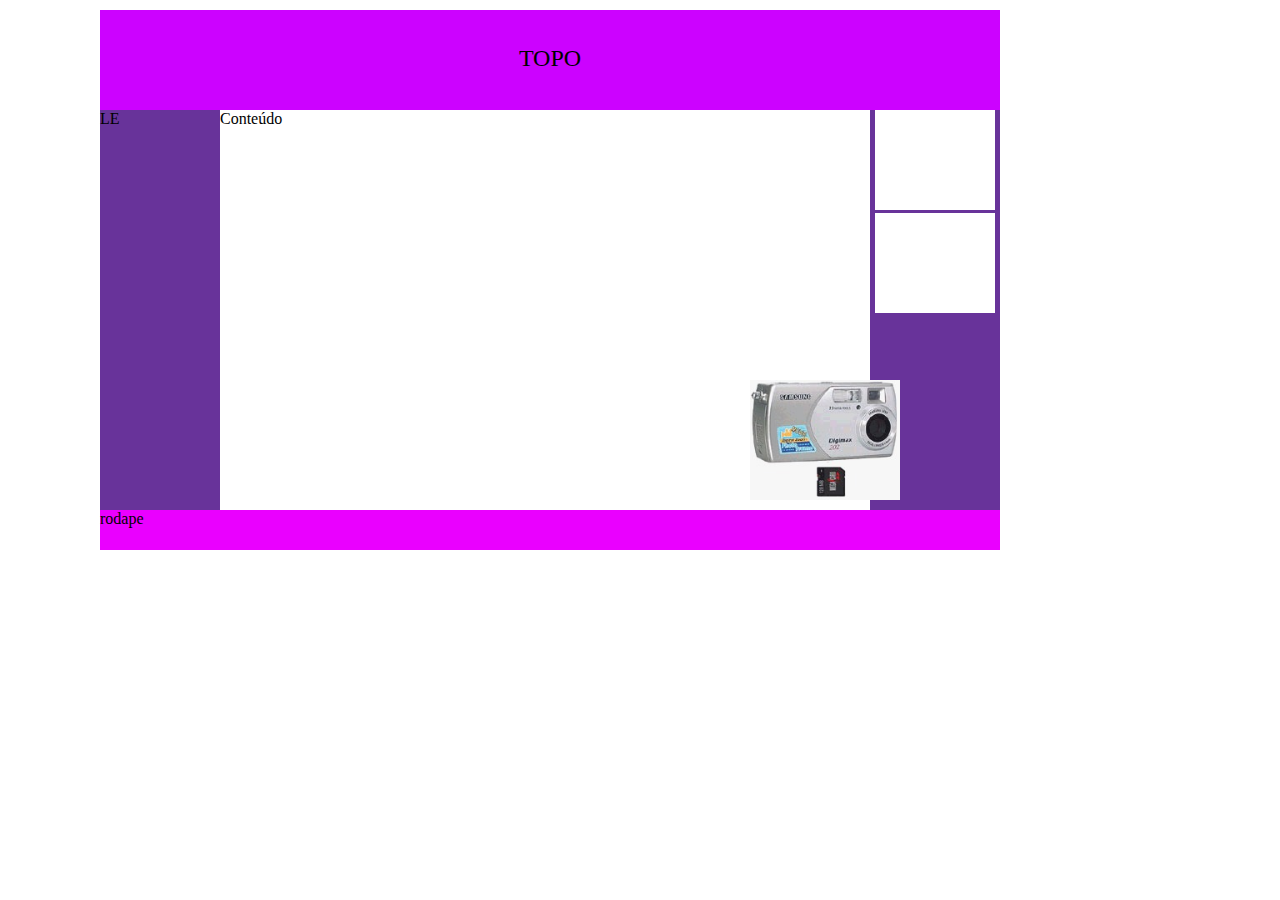
<file: Atividades HTML/Atv_1/camera.html>
<!DOCTYPE html>
<html lang="pt-br">
    <head>
        <meta charset="UTF-8">
        <meta name="viewport" content="width=device-width, initial-scale=1.0">
        <title>Atividade Camera</title>
        <link rel="stylesheet" href="visao.css" type="text/css">
    </head>
        <body>
            <div id="camada1">TOPO</div>
            <div id="camada2">Conteúdo</div>
            <div id="camada3">LE</div>
            <div id="camada4"></div>
            <div id="camada5"></div>
            <div id="camada6"></div>
            <div id="camada7">rodape</div>
        </body>
</html>
</file>
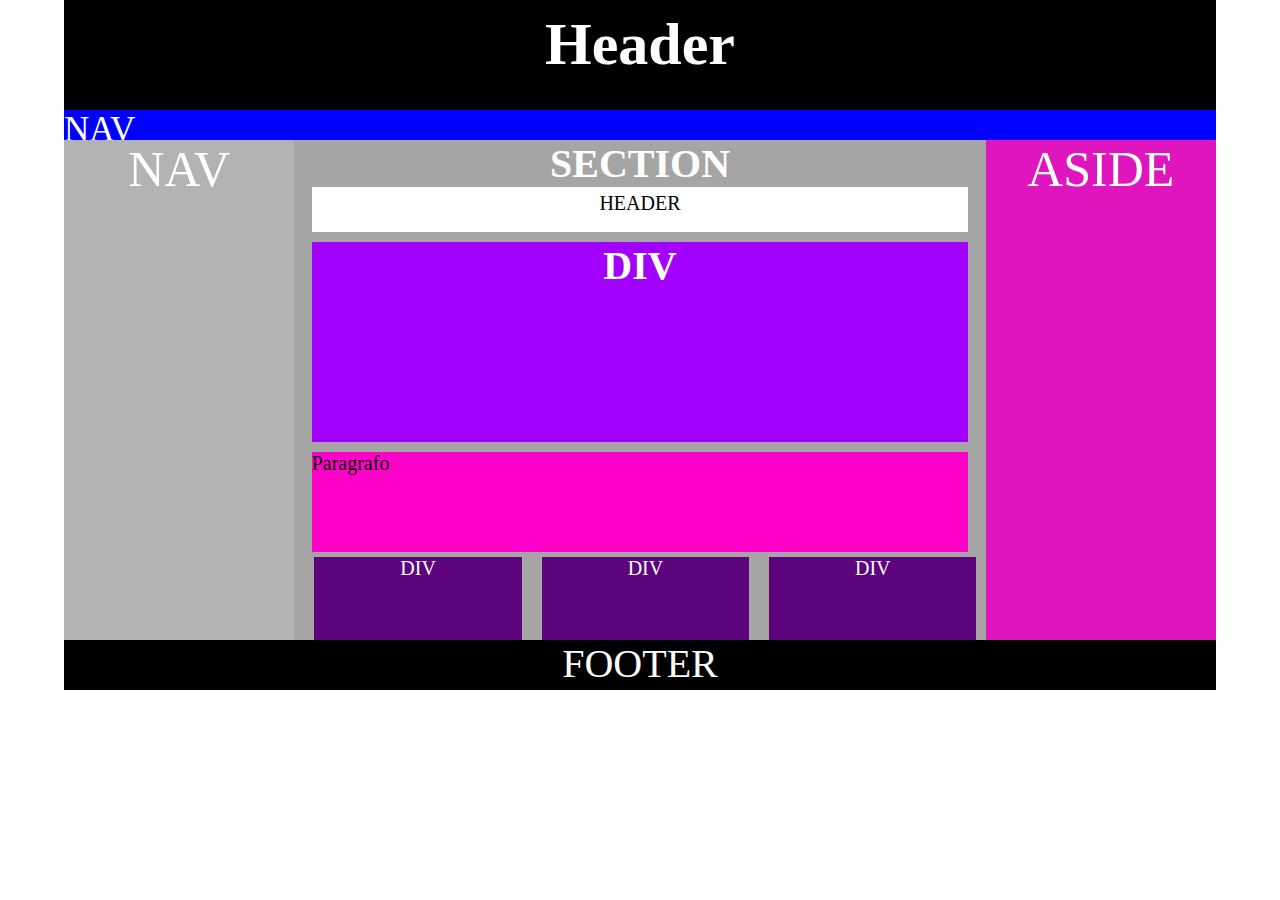
<file: Atividades HTML/Atv_5/tabela.html>
<!DOCTYPE html>
<html lang="pt-br">
<head>
    <meta charset="UTF-8">
    <meta http-equiv="X-UA-Compatible" content="IE=edge">
    <meta name="viewport" content="width=device-width, initial-scale=1.0">
    <title>atividade 3</title>
    <link rel="stylesheet" href="tab.css" type="text/css">
</head>
<body>
    <main>

        <header id="topo">

            <h1>Header</h1>

        </header>

        <nav class="topo">NAV</nav>

        <nav class="lateral">NAV</nav>

        <section>

            <h1>SECTION</h1>

            <header id="centro">HEADER</header>

            <div id="meio">

                <h1>DIV</h1>

            </div>

            <p>Paragrafo</p>

            <div id="bloco1">DIV</div>
            <div id="bloco2">DIV</div>
            <div id="bloco3">DIV</div>

        </section>

        <aside>ASIDE</aside>

        <footer>FOOTER</footer>
        
    </main>

</body>
</html>
</file>
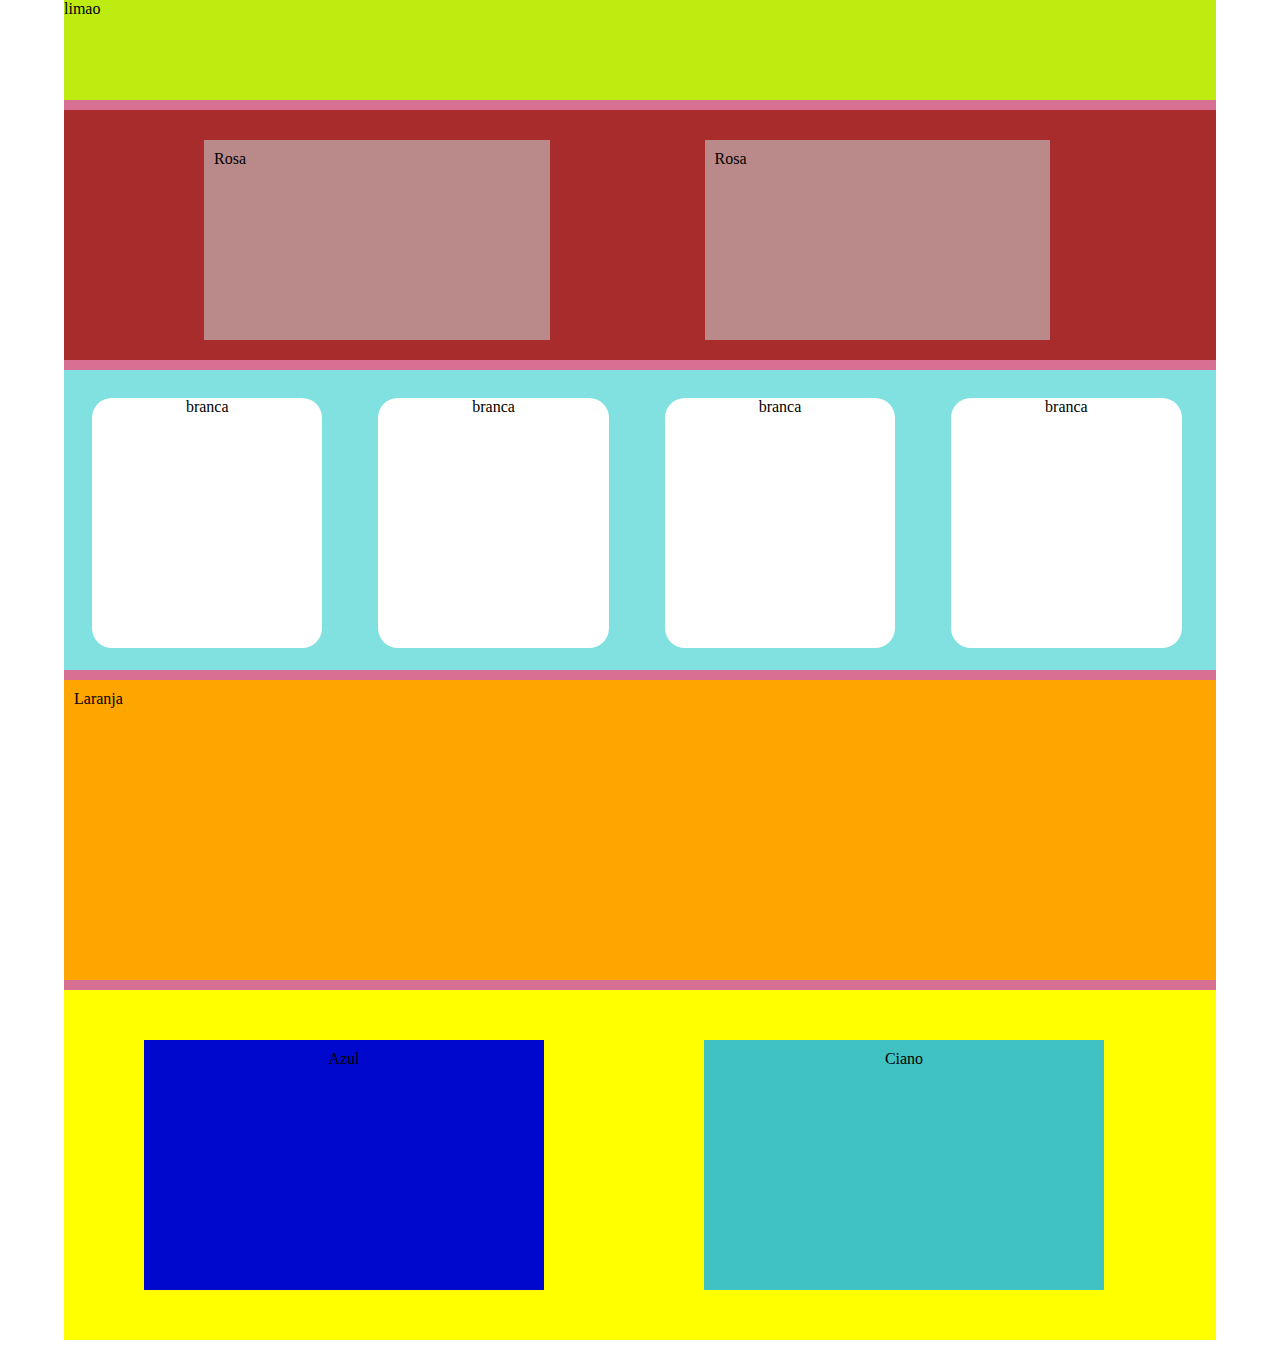
<file: Atividades HTML/Atv_6/interfaces.html>
<!DOCTYPE html>
<html lang="pt-br">
<head>
    <meta charset="UTF-8">
    <meta name="viewport" content="width=device-width, initial-scale=1.0">
    <title>Interfaces</title>
    <link rel="stylesheet" href="interfcs.css">
</head>

<body>
    
    <main>

        <header>limao</header>

        <section id="section_rose">

            <div id="rosa1"><p>Rosa</p></div>
            <div id="rosa2"><p>Rosa</p></div>

        </section>

        <section id="aside_principal">

            <aside class="aside">branca</aside>
            <aside class="aside">branca</aside>
            <aside class="aside">branca</aside>
            <aside class="aside">branca</aside>

        </section>

        <div id="imagem"><p>Laranja</p></div>

        <section id="aside_segundaria">

            <aside id="aside1"><p> Azul </p> </aside>
            <aside id="aside2"><p> Ciano </p></aside>

        </section>

        <footer></footer>

    </main>

</body>
</html>
</file>
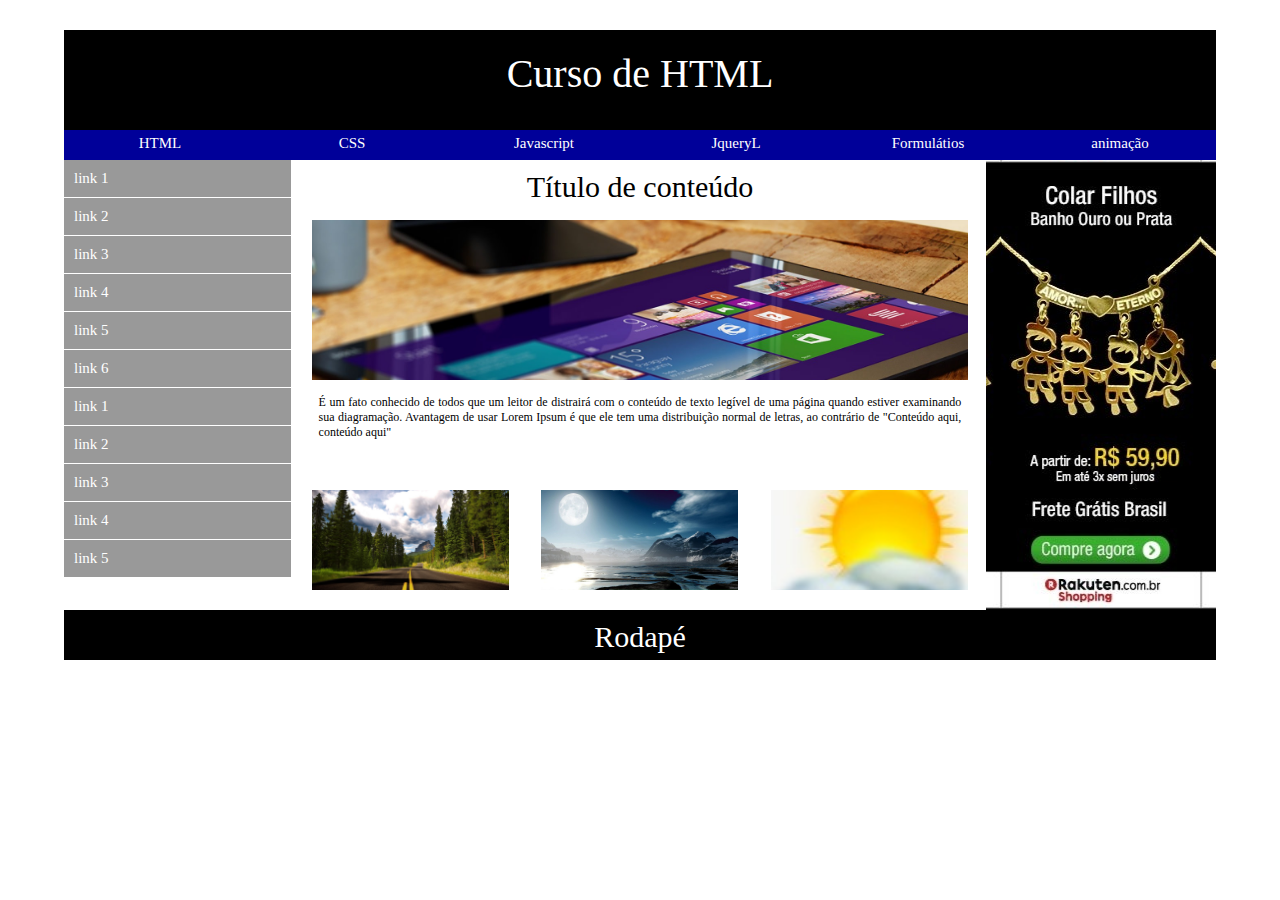
<file: Atividades HTML/Atv_7/outro_responsivo.html>
<!DOCTYPE html>
<html>
<head>
<title> Trabalhando Layout responsivo </title>
<link rel="stylesheet" type="text/css" href="responsivo3.css">
</head>
<body>
<main>
<div id="fundo">
	<header id="titulo">Curso de HTML </header>
	<nav id="menu_acima">
		<a href="#">HTML</a>
		<a href="#">CSS</a>
		<a href="#">Javascript</a>
		<a href="#">JqueryL</a>
		<a href="#">Formulátios</a>
		<a href="#">animação</a>
	</nav>
	
	<nav id="menu_lateral">
		<a href="#">link 1</a>
		<a href="#">link 2</a>
		<a href="#">link 3</a>
		<a href="#">link 4</a>
		<a href="#">link 5</a>
		<a href="#">link 6</a>
		<a href="#">link 1</a>
		<a href="#">link 2</a>
		<a href="#">link 3</a>
		<a href="#">link 4</a>
		<a href="#">link 5</a>

	</nav>

	<section id="meio">
		<header id="titulo2"> Título de conteúdo </header>
		<div id="imagem"></div>
		<p id="texto"> É um fato conhecido de todos que um leitor de distrairá com o conteúdo de texto legível de uma página quando estiver examinando sua diagramação. Avantagem de usar Lorem Ipsum é que ele tem uma distribuição normal de letras, ao contrário de "Conteúdo aqui, conteúdo aqui" </p>
		<div id="figuras">
		   <div id="fig1"></div>
		   <div id="fig2"></div>
		   <div id="fig3"></div>
		</div>
	</section>
	
	<aside id="banner"> </aside>
	<footer id="rodape">
	   Rodapé
	</footer>
	
</div>
</main>

</body>
</html>
</file>
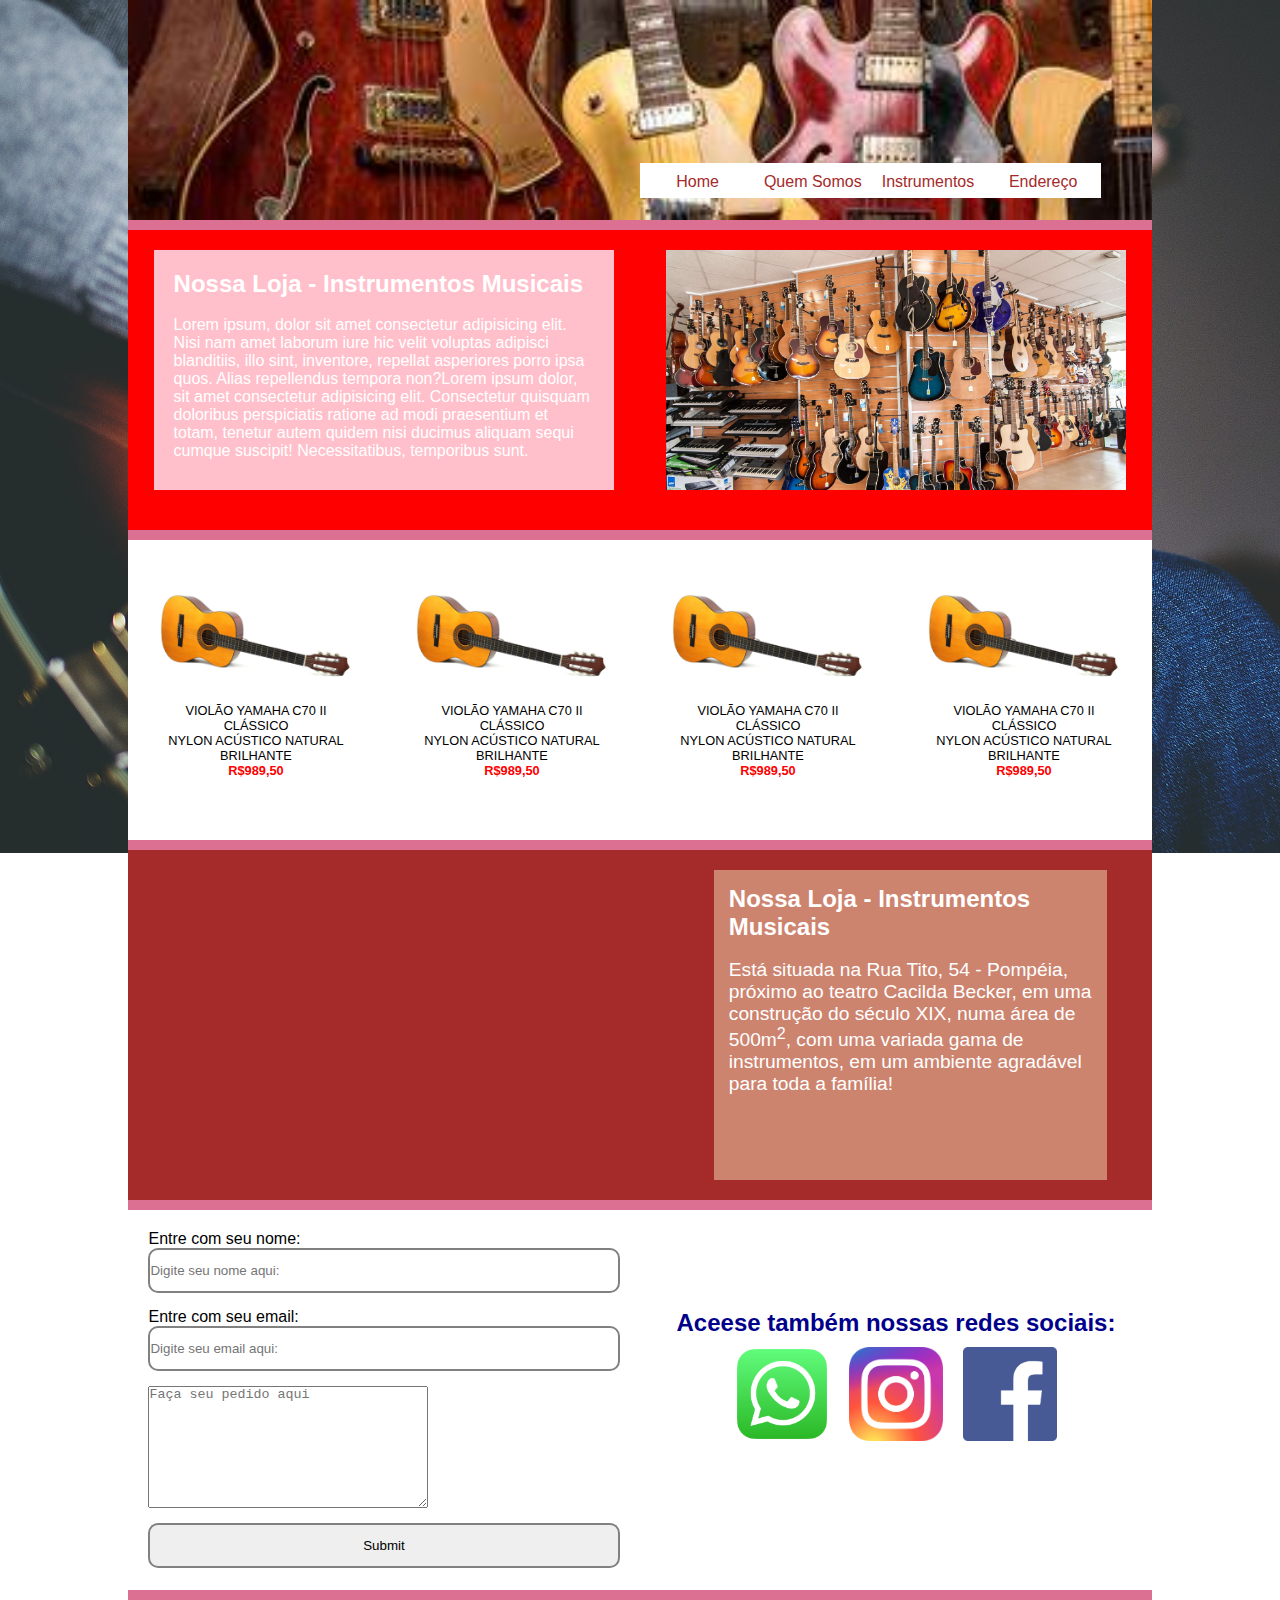
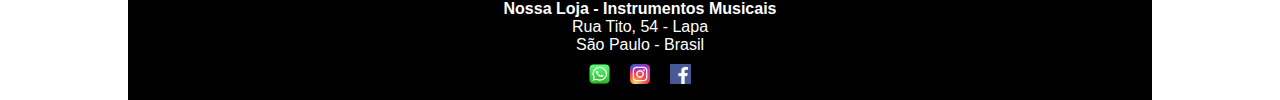
<file: Atividades HTML/Atv_8/mursiquinha.html>
<!DOCTYPE html>
<html lang="pt-br">

<head>
    <meta charset="UTF-8">
    <meta name="viewport" content="width=device-width, initial-scale=1.0">
    <title>Exercicio Musical</title>
    <link rel="stylesheet" href="mursica.css">
</head>

<body>
    <main>
        <header>
            <nav id="menu">
                <a href="#">Home</a>
                <a href="#">Quem Somos</a>
                <a href="#">Instrumentos</a>
                <a href="#">Endereço</a>
            </nav>
        </header>
        <section class="vermelha">
            <div class="rosa">
                <h2>Nossa Loja - Instrumentos Musicais</h2>
                <br>
                <p>Lorem ipsum, dolor sit amet consectetur adipisicing elit. Nisi nam amet laborum iure hic velit
                    voluptas adipisci blanditiis, illo sint, inventore, repellat asperiores porro ipsa quos. Alias
                    repellendus tempora non?Lorem ipsum dolor, sit amet consectetur adipisicing elit. Consectetur
                    quisquam doloribus perspiciatis ratione ad modi praesentium et totam, tenetur autem quidem nisi
                    ducimus aliquam sequi cumque suscipit! Necessitatibus, temporibus sunt.</p>
            </div>
            <div class="rosa" id="instrumentos"></div>
        </section>
        <nav class="area-de-anuncios">
            <aside class="guitarra-anuncio">
                <img src="images/guitarrinha.jpg" alt="guitarrinha">
                <p>
                    VIOLÃO YAMAHA C70 II CLÁSSICO<br>
                    NYLON ACÚSTICO NATURAL<br>
                    BRILHANTE<br>
                </p>
                <p class="preco">R$989,50</p>
            </aside>
            <aside class="guitarra-anuncio">
                <img src="images/guitarrinha.jpg" alt="guitarrinha">
                <p>
                    VIOLÃO YAMAHA C70 II CLÁSSICO<br>
                    NYLON ACÚSTICO NATURAL<br>
                    BRILHANTE<br>
                </p>
                <p class="preco">R$989,50</p>
            </aside>
            <aside class="guitarra-anuncio">
                <img src="images/guitarrinha.jpg" alt="guitarrinha">
                <p>
                    VIOLÃO YAMAHA C70 II CLÁSSICO<br>
                    NYLON ACÚSTICO NATURAL<br>
                    BRILHANTE<br>
                </p>
                <p class="preco">R$989,50</p>
            </aside>
            <aside class="guitarra-anuncio">
                <img src="images/guitarrinha.jpg" alt="guitarrinha">
                <p>
                    VIOLÃO YAMAHA C70 II CLÁSSICO<br>
                    NYLON ACÚSTICO NATURAL<br>
                    BRILHANTE<br>
                </p>
                <p class="preco">R$989,50</p>
            </aside>
        </nav>
        <section class="localizacao">
            <iframe
                src="https://www.google.com/maps/embed?pb=!1m18!1m12!1m3!1d3481.885227268304!2d-46.694335124789646!3d-23.528080960370144!2m3!1f0!2f0!3f0!3m2!1i1024!2i768!4f13.1!3m3!1m2!1s0x94cef8775663b04f%3A0x923835e9005f8309!2sSenac%20Lapa%20Tito!5e1!3m2!1spt-BR!2sbr!4v1723817458574!5m2!1spt-BR!2sbr"
                width="50%" height="300" style="border:0;" allowfullscreen="" loading="lazy"
                referrerpolicy="no-referrer-when-downgrade"></iframe>
            <div>
                <h2>Nossa Loja - Instrumentos Musicais</h2>
                <br>
                <p>Está situada na Rua Tito, 54 - Pompéia, próximo ao teatro Cacilda Becker, em uma construção do século
                    XIX, numa área de 500m<sup>2</sup>, com uma variada gama de instrumentos, em um ambiente agradável
                    para toda a família!</p>
            </div>
        </section>
        <section class="final">
            <div class="caixa-de-baixo">
                <form action="#">
                    <label for="nome">Entre com seu nome:</label>
                    <input type="text" id="nome" placeholder="Digite seu nome aqui:">
                    <label for="email">Entre com seu email:</label>
                    <input type="text" id="email" placeholder="Digite seu email aqui:">
                    <textarea name="pedido" id="pedido" placeholder="Faça seu pedido aqui" rows="8"></textarea>
                    <input type="submit">
                </form>
            </div>
            <div class="caixa-de-baixo" id="redes-sociais">
                <h2>Aceese também nossas redes sociais:</h2>
                <div class="icones-redes">
                    <img src="images/whats.png" alt="whatsapp">
                    <img src="images/insta.png" alt="instagram">
                    <img src="images/face.png" alt="facebook">
                </div>
            </div>
        </section>
        <footer>
            <h4>Nossa Loja - Instrumentos Musicais</h4>
            <p>Rua Tito, 54 - Lapa</p>
            <p>São Paulo - Brasil</p>
            <div class="icones-redes" id="mini-icones-redes">
                <img src="images/whats.png" alt="whatsapp">
                <img src="images/insta.png" alt="instagram">
                <img src="images/face.png" alt="facebook">
            </div>
        </footer>
    </main>
</body>

</html>
</file>
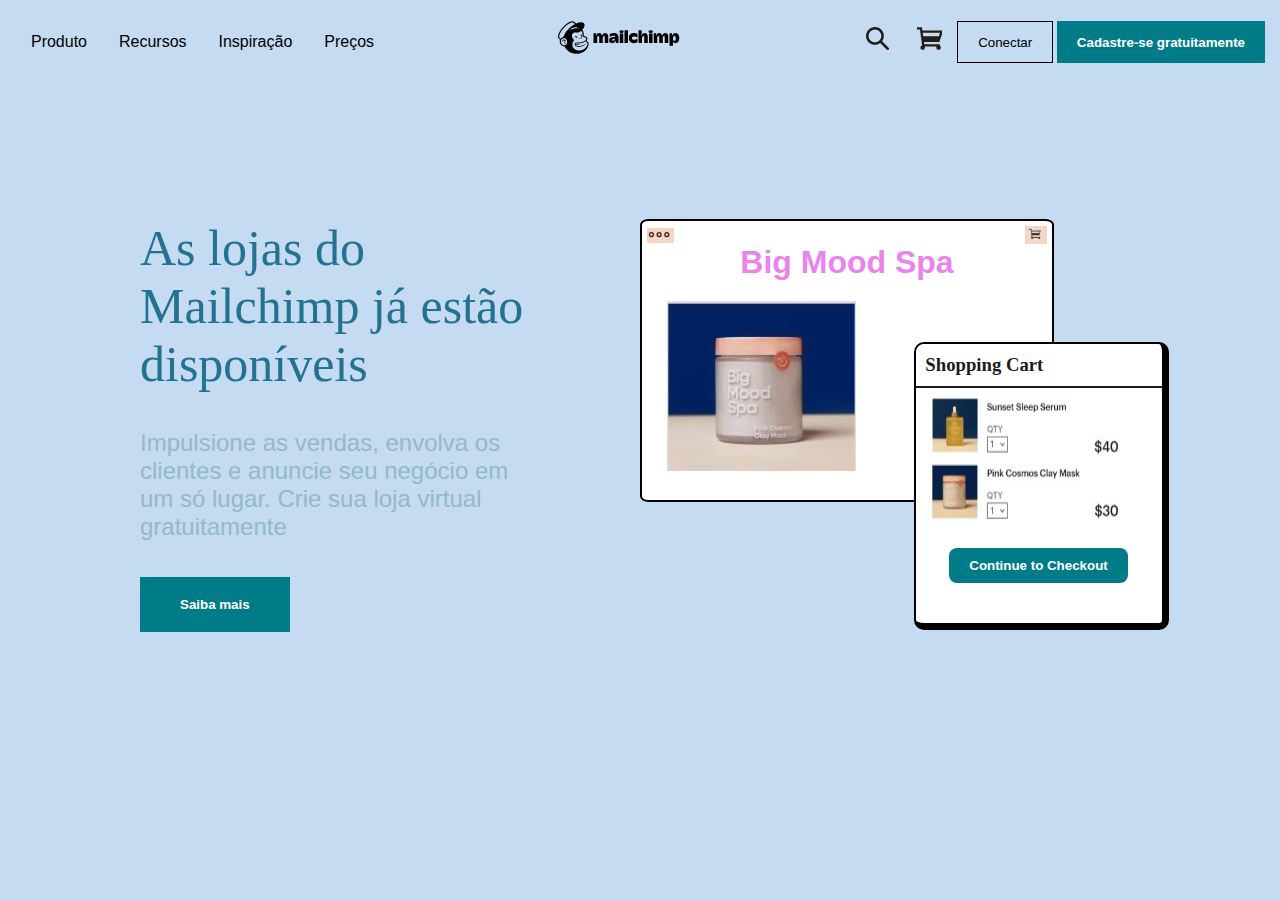
<file: Atividades HTML/Atv_9/mail.html>
<!DOCTYPE html>
<html lang="pt-br">
<head>
    <meta charset="UTF-8">
    <meta name="viewport" content="width=device-width, initial-scale=1.0">
    <title>Exercício layout 05</title>

    <link rel="stylesheet" href="./css/chimp.css" type="text/css">
</head>

<body>

    <main>

        <header>

            <nav>

                <ul>

                    <li>

                        <a href="#"> Produto </a>

                    </li>
    
                    <li>

                        <a href="#"> Recursos </a>

                    </li>
                    
                    <li>

                        <a href="#"> Inspiração </a>

                    </li>
    
                    <li>

                        <a href="#"> Preços </a>

                    </li>

                </ul>
    
                <a href="#"  id="mailchimpLogoLink">

                    <img src="./imgs/mailchimpLogo.jpeg" alt="logo mailchimp, um macaquinho com um chapéu de marinheiro" id="mailchimpLogoImg"/> 

                </a>
                
                <div id="botoes">

                    <a href="#" id="searchCarrinhoImg" ><img src="./imgs/search e carrinho.jpeg" alt="icone de pesquisa e carrinho juntos" /></a>

                    <button id="conectar"><a href="#">Conectar</a></button>
                    
                    <button id="cadastro"><a href="">Cadastre-se gratuitamente</a></button>

                </div>

            </nav>

        </header>

        <div id="container">

            <section id="desc">

                <h1>

                    As lojas do Mailchimp já estão disponíveis

                </h1>

                <br />
                <br />

                <p>

                    Impulsione as vendas, envolva os clientes e anuncie seu negócio em um só lugar. Crie sua loja virtual gratuitamente

                </p>

                <br />
                <br />

                <button id="saibaMais"><a href="">Saiba mais</a></button>

            </section>

            <section id="imgs">

                <aside>

                    <div id="imgsBotoesBigMoodSpa">

                        <img src="./imgs/trespontinhos.jpeg" alt="">

                        <img src="imgs/carrinho.jpeg" alt="">

                    </div>

                    <h1>Big Mood Spa</h1>

                    <div id="cardCompra">

                            <h3>Shopping Cart</h3>

                            <img src="./imgs/produtos2.jpeg" alt="" id="produtos"/>

                            <div id="botaoCheckoutArea">

                                <button id="checkout"><a href="">Continue to Checkout</a></button>

                            </div>
                            
                    </div>
                    
                    <img src="./imgs/bigmoodspa.jpeg" alt="" id="creme">
                
                </aside>
                
            </section>

        </div>
        
    </main>
    
</body>
</html>
</file>
<file: Atividades HTML/Atv_1/visao.css>
#camada1 {
    position: absolute;
    top: 10px;
    left: 100px;
    background-color: rgb(204, 2, 255);
    width: 900px;
    height: 100px;
    text-align: center;
    padding-top: 35px;
    font-size: 1.5em;
}
#camada2 {
    position: absolute;
    top: 110px;
    left: 220px;
    background-color: rgb(255, 255, 255);
    width: 650px;
    height: 400px;
    z-index: 2;
}
#camada3 {
    position: absolute;
    left: 100px;
    top: 110px;
    background-color: rgb(104, 51, 154);
    width: 900px;
    height: 400px;
}
#camada4 {
    position: absolute;
    top: 110px;
    left: 875px;
    background-color: #ffffff;
    width: 120px;
    height: 100px;
    z-index: 3;
}
#camada5 {
    position: absolute;
    top: 213px;
    left: 875px;
    background-color: #ffffff;
    z-index: 3;
    width: 120px;
    height: 100px;
}
#camada6 {
    position: absolute;
    top: 380px;
    left: 750px;
    background: url(Imagens/Camera.jpeg) no-repeat;
    background-size: cover;
    z-index: 4;
    width: 150px;
    height: 120px;

}
#camada7 {
    position: absolute;
    left: 100px;
    top: 510px;
    background-color: #ea00ff;
    z-index: 3;
    height: 40px;
    width: 900px;
}
</file>
<file: Atividades HTML/Atv_5/tab.css>
*{ /* pré definiçoes */
    margin: 0px;
    padding: 0px;
    border: 0px;
}

main{
    position: relative;
    width: 90%;
    height: auto;
    background-color: bisque;
    margin: auto;
}

#topo{
    position: relative;
    background-color: black;
    width: 100%;
    height: 100px;
    font-size: 30px;
    color: #fff;
    text-align: center;
    padding-top: 10px;
}

.topo{
    position: relative;
    background-color: blue;
    width: 100%;
    height: 30px;
    color: #fff;
    font-size: 35px;
}

.lateral{
    position: relative;
    background-color: rgb(179, 179, 179);
    width: 20%;
    height: 500px;
    color: #fff;
    text-align: center;
    font-size: 50px;
    float: left;
}

footer{
    position: relative;
    background-color: black;
    color: #fff;
    text-align: center;
    width: 100%;
    height: 50px;
    font-size: 40px;
    clear: left;
}

section{
    position: relative;
    background-color: rgb(165, 165, 165);
    width: 60%;
    height: 500px;
    text-align: center;
    color: #fff;
    font-size: 20px;
    float: left;
}

#centro{
    position: relative;
    margin: auto;
    background-color: #fff;
    width: 95%;
    height: 40px;
    text-align: center;
    color: black;
    padding-top: 5px;
}

#meio{
    position: relative;
    margin: auto;
    background-color: rgb(162, 0, 255);
    margin-top: 10px;
    text-align: center;
    width: 95%;
    height: 200px;
}

p{
    position: relative;
    margin: auto;
    background-color: rgb(255, 0, 200);
    margin-top: 10px;
    font-size: 20px;
    color: black;
    text-align: left;
    width: 95%;
    height: 100px;
}

#bloco1,#bloco2,#bloco3{
    position: relative;
    margin: auto;
    background-color: rgb(93, 4, 125);
    width: 30%;
    height: 90px;
    float: left;
    margin-top: 5px;
    margin-left: 20px;
}


aside{
    position: relative;
    background-color: rgb(223, 22, 189);
    width: 20%;
    height: 500px;
    color: #fff;
    text-align: center;
    font-size: 50px;
    float: left;
}
</file>
<file: Atividades HTML/Atv_6/interfcs.css>
* {
    margin: 0px;
    padding: 0px;
    border: 0px;
}
main {
    position: relative;
    background-color: rgb(216, 112, 147);
    width: 90%;
    height: auto;
    margin: auto;
}
main > * {
    margin-bottom: 10px;
}
header {
    background-color: #bfec10;
    height: 100px;
}

p {padding: 10px;}

#section_rose {
    position: relative;
    background-color: #a92c2c;
    width: 100%;
    height: 250px;
}
#rosa1 {
    position: relative;
    float: left;
    margin: 30px 140px auto;
    background-color: #ba8a8a;
    width: 30%;
    height: 200px;
}
#rosa2 {
    position: relative;
    background-color: #ba8a8a;
    width: 30%;
    height: 200px;
    float: left;
    margin: 30px 15px auto;
}
#aside_principal {
    position: relative;
    background-color: #81e1e0;
    width: 100%;
    height: 300px;
}
.aside{
    position: relative;
    float: left;
    background-color: white;
    margin: 28px;
    width: 20%;
    height: 250px;
    border-radius: 20px;
    text-align: center;

}
#imagem {
    background-color: orange;
    height: 300px;
}

#aside_segundaria {
    background-color: yellow;
    width: 100%;
    height: 350px;
}
#aside_segundaria > aside#aside2 {
    background-color: #40c2c2;
}
#aside_segundaria > aside#aside1 {
    background-color: rgb(1, 8, 206);
}
#aside_segundaria > aside {
    position: relative;
    float: left;
    margin: 10px 40px;
    width: 400px;
    height: 250px;
    text-align: center;
    margin: 50px 80px;
}
</file>
<file: Atividades HTML/Atv_8/mursica.css>
* {
    margin: 0px;
    padding: 0px;
    box-sizing: border-box;
}

body {
    font-family: Arial, Helvetica, sans-serif;
    background-image: url("images/guitarra_fundo_body.jpg");
    background-repeat: no-repeat;
    background-size: contain;
}

main {
    position: relative;
    background-color: palevioletred;
    width: 80%;
    margin: auto;
}

main>* {
    margin-bottom: 10px;
}

#menu {
    position: absolute;
    width: 45%;
    right: 5%;
    bottom: 10%;
    display: flex;
    justify-content: space-around;
}

#menu>a {
    width: 25%;
    height: 35px;
    padding-top: 10px;
    background-color: white;
    color: brown;
    text-decoration: none;
    text-align: center;
}

header {
    position: relative;
    background: lime url("images/guitarras_header.jpg") no-repeat;
    background-size: cover;
    height: 220px;
}

.vermelha {
    position: relative;
    display: flex;
    justify-content: space-around;
    background-color: red;
    height: 300px;
}

.rosa {
    width: 45%;
    height: 240px;
    margin-top: 20px;
    background-color: pink;
    color: white;
    padding: 20px;
}

.rosa#instrumentos {
    background: pink url("images/loja.jpg") no-repeat;
    background-size: cover;
}

.area-de-anuncios {
    position: relative;
    height: 300px;
    display: flex;
    background-color: white;
    justify-content: space-around;
}

.guitarra-anuncio {
    position: relative;
    margin-top: 22px;
    width: 20%;
    height: 50px;
    background-color: white;
    border-radius: 10px;
    text-align: center;
    height: 85%;
}

.guitarra-anuncio>p {
    font-size: .8em;
}

.guitarra-anuncio>img {
    width: 100%;
}

.preco {
    font-weight: bold;
    color: red;
}

.localizacao {
    position: relative;
    display: flex;
    justify-content: space-around;
    background-color: brown;
    color: white;
    height: 350px;
    padding: 20px;
}

.localizacao>iframe {
    border-top-left-radius: 10px;
    border-bottom-left-radius: 10px;
}

.localizacao>div {
    background-color: rgba(245, 222, 179, 0.5);
    width: 40%;
    padding: 15px;
}

.localizacao p {
    font-size: 1.2em;
}

.final {
    position: relative;
    background-color: white;
    height: 380px;
}

.caixa-de-baixo {
    position: relative;
    float: left;
    width: 46%;
    height: 240px;
    margin: 2%;
}

form {
    display: flex;
    flex-direction: column;
}

input {
    height: 45px;
    border-style: solid;
    border-color: rgb(129, 129, 129);
    border-radius: 10px;
}

textarea {
    width: 280px;
}

input,
textarea {
    margin-bottom: 15px;
}

.caixa-de-baixo#redes-sociais {
    margin-top: 50px;
    display: flex;
    flex-direction: column;
    justify-content: center;
    text-align: center;
    color: darkblue;
}

.icones-redes {
    display: flex;
    justify-content: center;
}

.icones-redes>img {
    margin: 10px;
    width: 20%;
}

#mini-icones-redes {
    margin: auto;
    width: 10%;
}

footer {
    text-align: center;
    background-color: black;
    color: white;
    height: 100px;
    margin-bottom: 0px;
}
</file>
<file: Atividades HTML/Atv_9/css/chimp.css>
*{

    padding: 0px;
    border: 0px;
    margin: 0px;
    position: relative;
    text-decoration: none;
    color: #000;
    font-family: Arial, Helvetica, sans-serif;

}

body{

    background-color: #c5dbf2;
    padding: 15px;

}

main{

    margin: auto;

}

nav {

    display: flex;
    justify-content: space-between;
    align-items: center;

}

ul{

    display: flex;
    list-style: none;
    justify-content: space-around;
    align-items: center;
    width: 30%;

}

ul li{

    color: #2f2c2f;

}

ul li a, #mailchimpLogoLink, #searchCarrinhoImg, #conectar, #cadastro, #saibaMais, #checkout{

    transition: transform 0.5s ease;
    cursor: pointer;
    display: inline-block; 

}

ul li a:hover, #mailchimpLogoLink:hover, #searchCarrinhoImg:hover, #conectar:hover, #cadastro:hover, #saibaMais:hover, #checkout:hover{
    transform: scale(1.2); /*Aumenta em 30%*/
    transform-origin: center;
}




#botoes{

    display: flex;
    flex-direction: row;
    justify-content: space-between;
    width: 33%;

}

#conectar{

    background: none;
    padding: 0px 20px 0px 20px;
    border: 1px solid;

}

#cadastro{

    background-color: #007c89;
    padding: 5px 20px 5px 20px;

}

#cadastro a{

    color: #fff;
    font-weight: bold;

}

#container{

    display: flex;
    flex-direction: row;
    justify-content: space-around;
    width: 80%;
    margin: auto;
    height: auto;

}

#container #desc{

    width: 50%;
    margin-top: 15%;

}

#container #desc h1{

    font-family: Georgia ;
    font-size: 50px;
    font-weight:500;
    width: 80%;
    color: #237291;
    
}


#container #desc  p{

    font-family: Helvetica;
    font-weight: normal;
    font-size: 24px;
    width: 80%;
    color: #93bac5;
   
}

#saibaMais{

    background-color: #007c89;
    padding: 20px 40px 20px 40px;
    margin-bottom: 2%;
    
}

#saibaMais a{

    color: #fff;
    font-weight: bold;

}

#container #imgs{

    margin-top: 15%;
    width: 50%;

}


aside{

    background-color: #ffffff;
    width: 80%;
    position: relative;
    border: 2px solid;
    border-radius: 2%;
    padding: 1%;

}

aside h1{

    color: #e984ed;
    text-align: center;
    margin-bottom: 5%;

}

aside #imgsBotoesBigMoodSpa{

    display: flex;
    flex-direction: row;
    justify-content: space-between;
    align-items: center;

}

aside #creme{

    padding-bottom: 5%;
    padding-left: 5%;

}

aside #cardCompra{

    position: absolute;
    margin-left: 65%;
    margin-top: 10%;
    border: 2px solid;
    border-right: 7px solid;
    border-bottom: 7px solid;
    width: 60%;
    background-color: #ffffff;
    height: 100%;
    z-index: 1;
    border-radius: 10px;

}

#cardCompra h3{

    font-family: Georgia, 'Times New Roman', Times, serif;
    padding: 4%;
    background-color: #ffffff;
    color: #1c1c1c;
    border-bottom: 2px solid;
    border-top-left-radius: 10px;
    border-top-right-radius: 10px;

}

#cardCompra #produtos{

    width: 80%;
    height: 50%;
    margin-left: 5%;
    margin-bottom: 5%;

}

#botaoCheckoutArea{

    width: 100%;
    height: auto;
    margin-top: 2%;
    display: flex;
    justify-content: center;

}


#checkout{

    background-color: #007c89;
    padding: 10px 20px 10px 20px;
    border-radius: 8px ;

}

#checkout a{

    color: #fff;
    font-weight: bold;
    
}
</file>
<file: Atividades HTML/Atv_7/responsivo3.css>
/* CSS RESET*/
*{
	margin:0;
	padding:0;
	border:0; 
}

body{
	color:#FFF;
	font-size:30px;
	text-align:center;
	font-family:tahoma;
}


#fundo{
	position:relative;
	width:90%;
	height:auto;
	
	margin:auto;
	font-family:verdana;
	margin-top:30px;
		}
		
 #titulo{
	position:relative;
	width:100%;
	height:80px;
	background-color:#000;
	color:#FFF;
	text-align:center;
	font-size:40px;
	padding-top:20px;
	}
	
#menu_acima{
	position:relative;
	width:100%;
	display:flex;
	flex-direction:row;
	justify-content:space-between;
	background-color:#009;
	height: 30px;
	}

	
#menu_acima a{
	width:17%;
	text-align:center;
	font-size:15px;
	text-decoration:none; /*retirando o sublinhado do hiperlink*/
	background-color:#009;
	color:#fff;
	padding-top: 5px;
	/*float:left;*/
	}
	
#menu_acima a:hover{ /*hover é o que inverte a cor quando coloca o mouse*/	
	background-color:#FFF;
	color:#009;
	transition: 2s all; /*Adiciona animação*/
		}
	
#menu_lateral{
	position:relative;
	width:20%;
	height:450px;
	background-color: rgb(255, 255, 255);
	float:left;
	}
	
#menu_lateral a{
	width:90%;
	text-align:left;
	font-size:15px;
	text-decoration:none;
	background-color:#999;
	color:#fff;
	padding: 10px;
	border-bottom:1px solid #ffffff;
	display:block;
	}
	
#menu_lateral a:hover{
background-color:	#000;
border-color:#F00;
	}
	
#meio{
	position:relative;
	width:60%;
	height:450px;
	background-color: rgb(255, 255, 255);
	float:left;
	}
	
#banner{
		background-image: url(Imagem/7c5c85b6-dadf-4f6b-9da1-620e5870a088.jpg);
	background-size: auto;
	background-position: center;
	position:relative;
	width:20%;
	height:450px;
	float:left;
	background-color: rgb(255, 255, 255);
	}
	
#banner img{
	width:100%;
	height:100%
}	

#rodape{
	position:relative;
	width:100%;
	height:40px;
	background-color:#000;
	clear:left;
	text-align:center;
	color:#FFF;
	font-size:30px;
	padding-top:10px;
	}
	
#titulo2{
	position:relative;
	width:95%;
	margin:auto;
	background-color:#FFF;
	height:40px;
	text-align:center;
	padding-top:10px;
	COLOR:#000;
	}
	
#imagem{
	
	position:relative;
	width:95%;
	margin:auto;
	height:160px;
	background-color: rgb(255, 255, 255);
	background-size:100%;
	margin-top:10px;
	background-image: url(Imagem/tablet.jpg);
	
	}

#texto{
	position:relative;
	width:93%;
	margin:auto;
	background-color:rgb(255, 255, 255);
	height:80px;
	text-align:justify;
	font-size:12px;
	padding:5px;
		margin-top:10px;
		color:#000;
	}
	
#figuras{
	position:relative;
	width:95%;
	margin:auto;

	height:80px;
	display:flex;
	flex-direction:row;
	justify-content:space-between;
		margin-top:10px;
	}
	
#figuras div{

	width:30%;
	height:100px;
	background-color:#ffffff;
	}

#fig1{
	background-image: url(Imagem/e60eedc8-e7e1-491d-9eca-35255cb86477.jpg);
	background-size: auto;
	background-position: center;
	background-color: rgb(255, 255, 255);
	background-size:100%;
	}
	
#fig2{
	background-image: url(Imagem/67ea2d4d-da96-4852-ad52-d04724f36599.jpg);
	background-size: auto;
	background-position: center;
	background-color: rgb(255, 255, 255);
	background-size:100%;
	}
	
#fig3{
	background-image: url(Imagem/839ec8dc-4537-47cb-a183-c0767db1d594.jpg);
	background-size: auto;
	background-position: center;
	background-color: rgb(255, 255, 255);
	background-size:100%;
	}

	/*Visualização Mobile*/

	/*Area none*/

	@media only screen and (max-width: 480px){

		#menu_lateral, #banner,#texto,#imagem{
			display: none;
		}
 		
		#fundo{
			width: 98%;
		}

		#menu_acima {

			color: #FFF;
			width: 100%;
			display: flex;
			flex-direction: column;
			justify-content: space-between;
			height: 250px;

		}

		#menu_acima a{

			color: #FFF;
			width: 100%;
			height: 30px;
		}
		
		#meio{
			width: 100%;
			height: 650px;
		}

		#titulo2{
			font-size: 20%;
			width: 100%;
		}


		#figuras div{
			height:200px;
			background-color:#ffffff;
			width: 100%;
			height: 200px;
		}

		#figuras{
			display: flex;
			flex-direction: column;
			height: auto;
		
		}
			
		#fig1{
			background-image: url(Imagem/e60eedc8-e7e1-491d-9eca-35255cb86477.jpg);
			background-size: auto;
			background-position: center;
			background-color: rgb(255, 255, 255);
			background-size:100%;
			}
			
		#fig2{
			background-image: url(Imagem/67ea2d4d-da96-4852-ad52-d04724f36599.jpg);
			background-size: auto;
			background-position: center;
			background-color: rgb(255, 255, 255);
			background-size:100%;
			}
			
		#fig3{
			background-image: url(Imagem/839ec8dc-4537-47cb-a183-c0767db1d594.jpg);
			background-size: auto;
			background-position: center;
			background-color: rgb(255, 255, 255);
			background-size:100%;
			}


	}	


	


	/*visualização*/

	@media only screen and (min-width:481px){
		@media only screen and (max-width:720px){

			#fundo {
				width:95%;
			}

			#menu_acima{
				width: 100%;
				height: 50px;
				display: block;
				display: flex;
				flex-wrap: wrap;
			}

			#menu_acima a{
				width: 33%;
				color: #FF0;
			}

			#menu_lateral, #banner{
				display: none; /*retira "fisicamente" o componente*/
			}

			#meio{
				width: 100%;
			}
				
			
		}
	}
</file>
